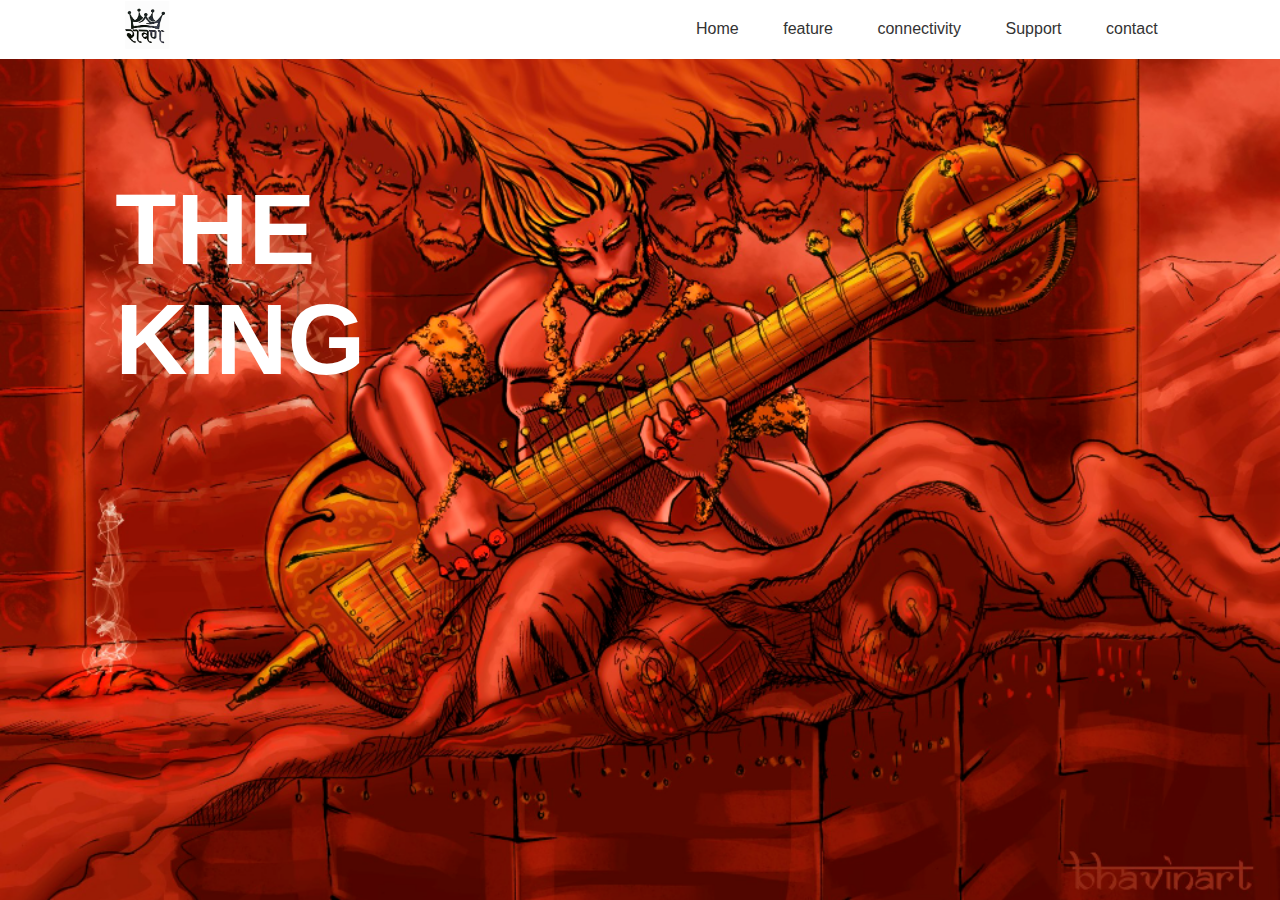
<file: index.html>
<!DOCTYPE html>
<html>
  <head>
    <meta name="viewport" content="width=device-width, intial-scale=1.0" />
    <title>Website Design with animation</title>
    <link rel="stylesheet" href="style.css" />
  </head>
  <body>
    <div class="header">
      <nav>
        <div class="logo">
          <img src="images/logo.png" />
        </div>
        <ul>
          <li><a href="#">Home</a></li>
          <li><a href="#">feature</a></li>
          <li><a href="#">connectivity</a></li>
          <li><a href="#">Support</a></li>
          <li><a href="#">contact</a></li>
        </ul>
      </nav>

      <div class="containt">
        <h1 class="slide-left">
          THE<br />
          KING
        </h1>
        <p class="slide-left">
          रावण सर्व ज्ञानी था उसे हर एक चीज का अहसास होता था क्योंकि वह तंत्र
          विद्या का ज्ञाता था। रावण ने सिर्फ अपनी शक्ती एवम स्वय को सर्वश्रेष्ट
          साबित करने में सीता का अपहरण अपनी मर्यादा में रह कर किया। अपनी छाया तक
          उस पर नही पड़ने दी।
        </p>

        <div class="links slide-left">
          <a href="#" class="btn"> learn more</a>
        </div>
      </div>
    </div>
  </body>
</html>
</file>
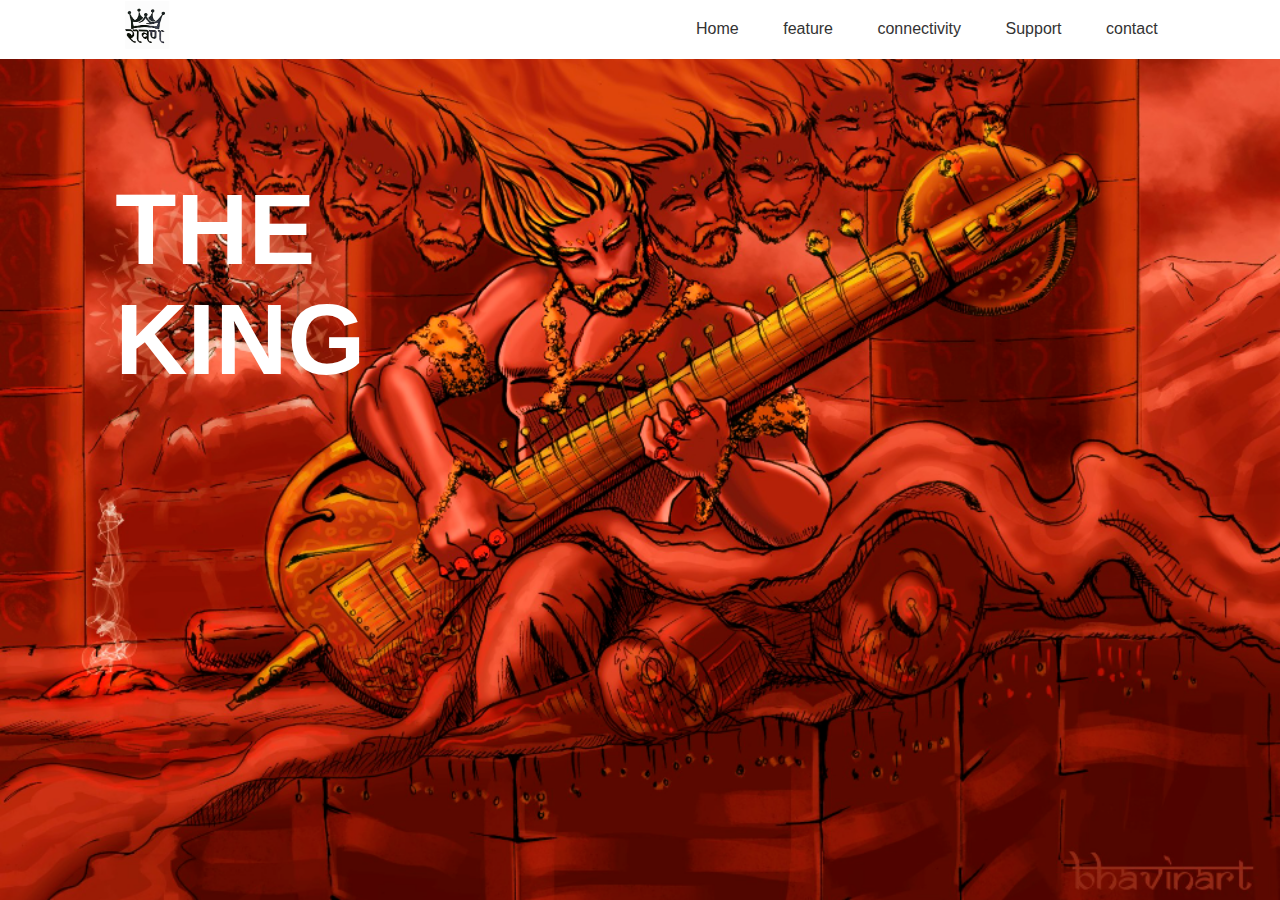
<file: feature.html>
<!DOCTYPE html>
<html>
  <head>
    <meta name="viewport" content="width=device-width, intial-scale=1.0" />
    <title>Website Design with animation</title>
    <link rel="stylesheet" href="style.css" />
  </head>
  <body>
    <div class="header">
      <nav>
        <div class="logo">
          <img src="images/logo.png" />
        </div>
        <ul>
          <li><a href="#">Home</a></li>
          <li><a href="#">feature</a></li>
          <li><a href="#">connectivity</a></li>
          <li><a href="#">Support</a></li>
          <li><a href="#">contact</a></li>
        </ul>
      </nav>

      <div class="containt">
        <h1 class="slide-left">
          THE<br />
          KING
        </h1>
        <p class="slide-left">
          Lorem ipsum dolor sit amet consectetur adipisicing elit. Atque dolor
          sed soluta iusto quod aperiam vel ullam ipsam! Nostrum ullam minima
          fuga nisi dolores blanditiis qui asperiores sunt itaque porro!
        </p>

        <div class="links slide-left">
          <a href="#" class="btn"> learn more</a>
        </div>
      </div>
    </div>
  </body>
</html>
</file>
<file: style.css>
* {
  margin: 0;
  padding: 0;
  box-sizing: border-box;
  font-family: "poppins", sans-serif;
}

.header {
  width: 100;
  height: 100vh;
  background-image: url(images/raavan.png);
  background-position: center;
  background-size: cover;
  overflow-x: hidden;
}

nav {
  width: 100%;
  display: flex;
  justify-content: space-between;
  align-items: center;
  padding: 1px 8%;
  transition-delay: 6ms;
}

nav.logo {
  display: flex;
  align-items: center;
  font-size: 26px;
  font-weight: 600;
  color: white;
}

nav .logo img {
  width: 90px;
  margin-right: 10px;
}

nav ul li {
  display: inline-block;
  list-style: none;
  margin: 10px 20px;
}

nav ul li a {
  text-decoration: none;
  color: white;
  font-weight: 500;
}
nav:hover {
  background-color: white;
}
nav:hover .logo {
  color: #333;
}
nav:hover span {
  color: #333;
}
nav:hover ul li a {
  color: #333;
}

span {
  font-size: 32px;
  background-color: white;
}

.containt {
  margin-top: 9%;
  margin-left: 9%;
  color: white;
}

.containt h1 {
  font-size: 100px;
  line-height: 110px;
  font-weight: 600;
}

.containt p {
  max-width: 500px;
  line-height: 28px;
  opacity: 0;
}

.links {
  margin-top: 20px;
  opacity: 0;
}

.links a {
  color: white;
  text-decoration: none;
  display: inline-block;
}

.btn {
  border: 2px solid white;
  padding: 10px 25px;
  border-radius: 20px;
  margin-right: 15px;
}

.slide-left {
  animation: slideleft 1s linear forwards;
}

@keyframes slideleft {
  0% {
    transform: translate(100px);
    opacity: 0;
  }
  100% {
    transform: translate(0px);
    opacity: 1;
  }
}

p.slide-left {
  animation-delay: 1s;
}

.links.slide-left {
  animation-delay: 2s;
}

@media (max-width: 784px) {
  nav {
    margin: 0px;
    padding: 0%;
  }
  nav ul {
    cursor: pointer;
    font-size: medium;
    display: flex;
    margin: -18px;
  }
  nav ul li {
    display: inline-block;
  }
  nav ul li a {
    justify-items: center;
    margin: 0px;
  }
  .logo {
    display: inline-flex;
    justify-content: left;
  }
}
</file>
